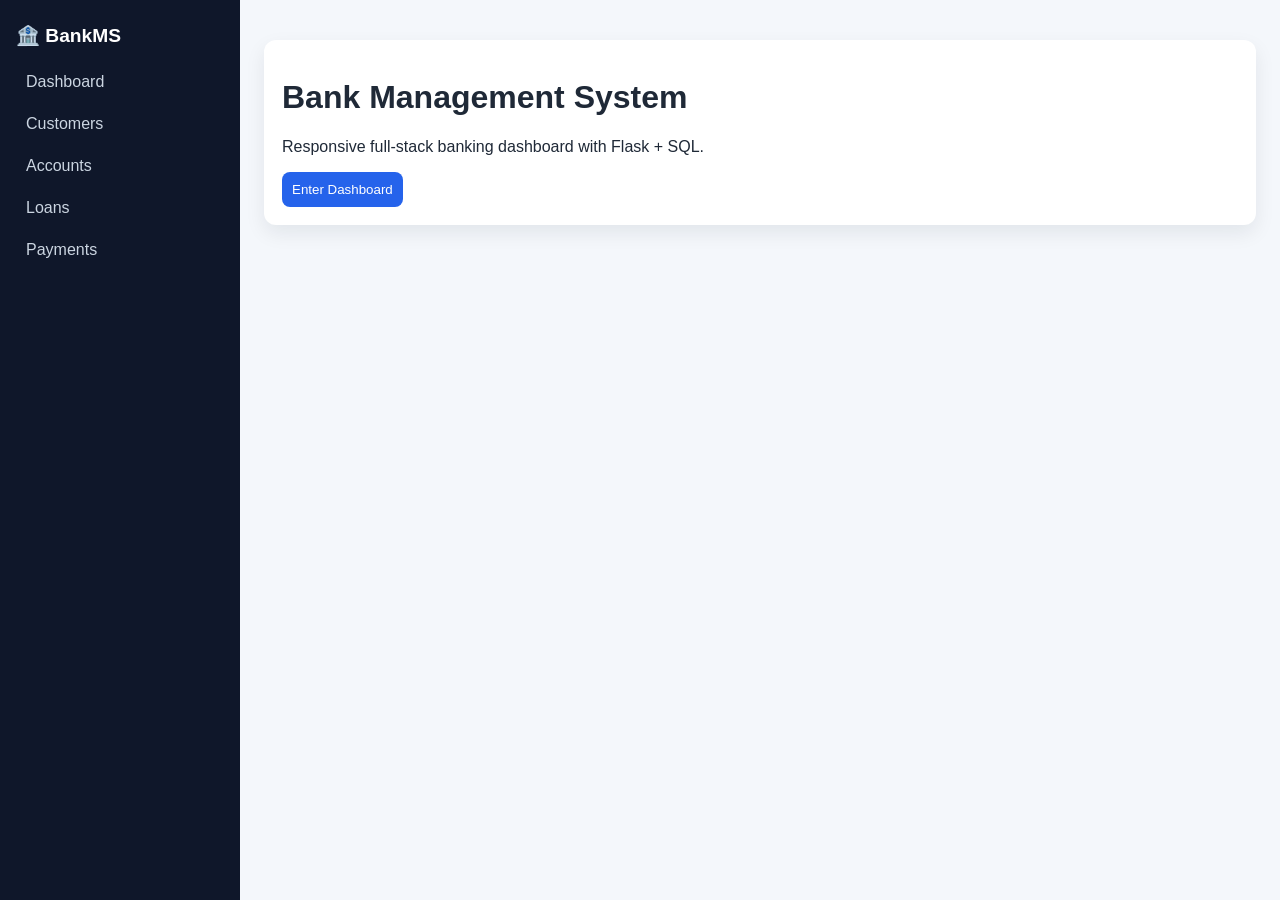
<file: frontend/index.html>
<!DOCTYPE html>
<html lang="en">
<head>
  <meta charset="UTF-8" />
  <meta name="viewport" content="width=device-width, initial-scale=1.0" />
  <title>Bank Management System</title>
  <link rel="stylesheet" href="css/styles.css" />
</head>
<body>
  <div class="layout">
    <aside class="sidebar">
      <h2>🏦 BankMS</h2>
      <nav class="nav">
        <a href="dashboard.html">Dashboard</a>
        <a href="customers.html">Customers</a>
        <a href="accounts.html">Accounts</a>
        <a href="loans.html">Loans</a>
        <a href="payments.html">Payments</a>
      </nav>
    </aside>
    <main class="main">
      <div class="panel">
        <h1>Bank Management System</h1>
        <p>Responsive full-stack banking dashboard with Flask + SQL.</p>
        <a href="dashboard.html"><button>Enter Dashboard</button></a>
      </div>
    </main>
  </div>
</body>
</html>
</file>
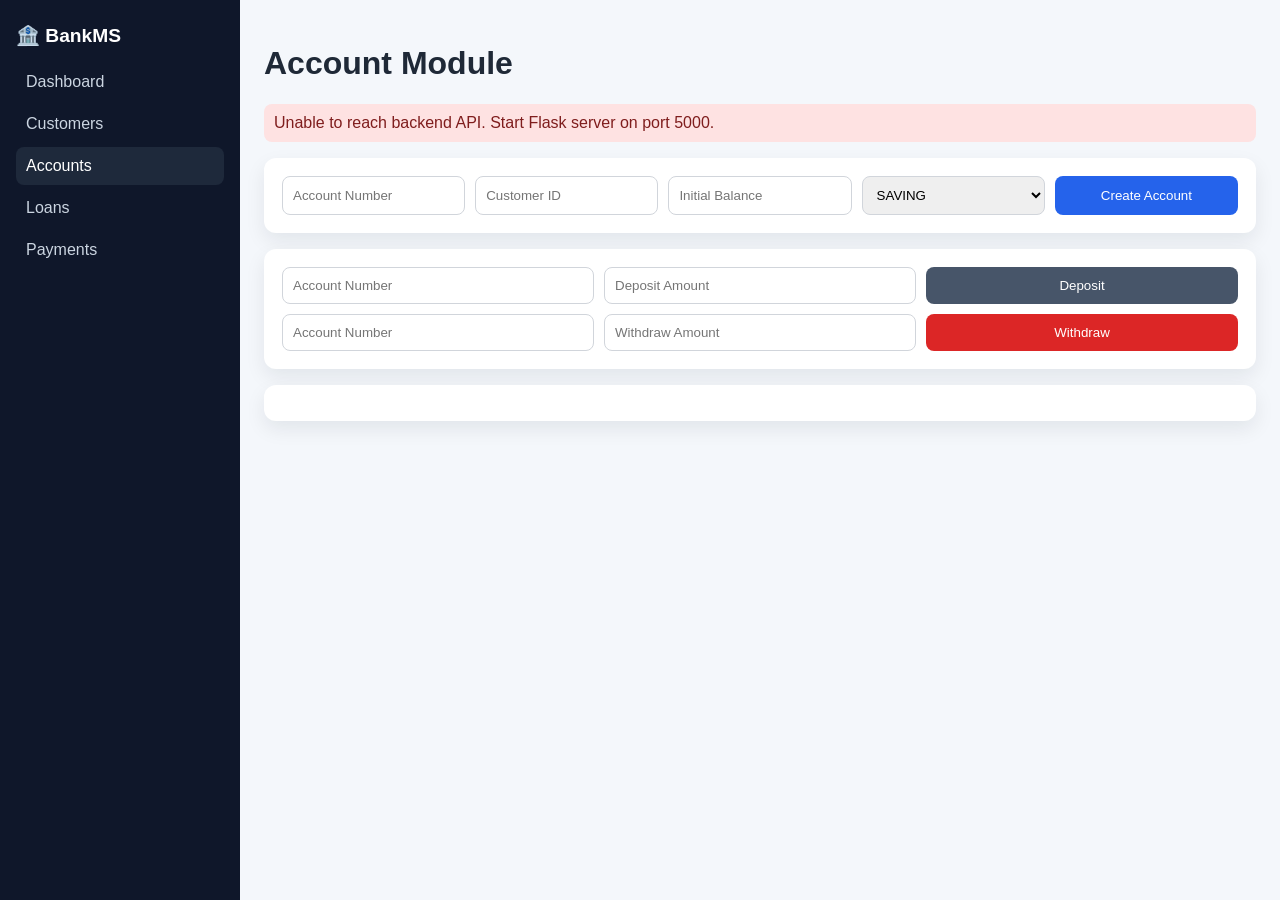
<file: frontend/accounts.html>
<!DOCTYPE html>
<html lang="en">
<head>
  <meta charset="UTF-8" />
  <meta name="viewport" content="width=device-width, initial-scale=1.0" />
  <title>Accounts</title>
  <link rel="stylesheet" href="css/styles.css" />
</head>
<body data-page="accounts">
  <div class="layout">
    <aside class="sidebar"><h2>🏦 BankMS</h2><nav class="nav">
      <a href="dashboard.html">Dashboard</a><a href="customers.html">Customers</a><a class="active" href="accounts.html">Accounts</a><a href="loans.html">Loans</a><a href="payments.html">Payments</a>
    </nav></aside>
    <main class="main">
      <h1>Account Module</h1>
      <div id="alert" class="alert"></div>
      <section class="panel">
        <form id="accountForm">
          <input name="account_no" placeholder="Account Number" required />
          <input name="cust_id" placeholder="Customer ID" required />
          <input name="balance" type="number" step="0.01" placeholder="Initial Balance" required />
          <select name="account_type"><option value="SAVING">SAVING</option><option value="CURRENT">CURRENT</option></select>
          <button type="submit">Create Account</button>
        </form>
      </section>
      <section class="panel">
        <form id="depositForm">
          <input name="account_no" placeholder="Account Number" required /><input name="amount" type="number" step="0.01" placeholder="Deposit Amount" required />
          <button type="submit" class="secondary">Deposit</button>
        </form>
        <form id="withdrawForm" style="margin-top:10px;">
          <input name="account_no" placeholder="Account Number" required /><input name="amount" type="number" step="0.01" placeholder="Withdraw Amount" required />
          <button type="submit" class="danger">Withdraw</button>
        </form>
      </section>
      <section class="panel"><div class="table-wrap"><table id="accountTable"></table></div></section>
    </main>
  </div>
  <script src="js/app.js"></script>
</body>
</html>
</file>
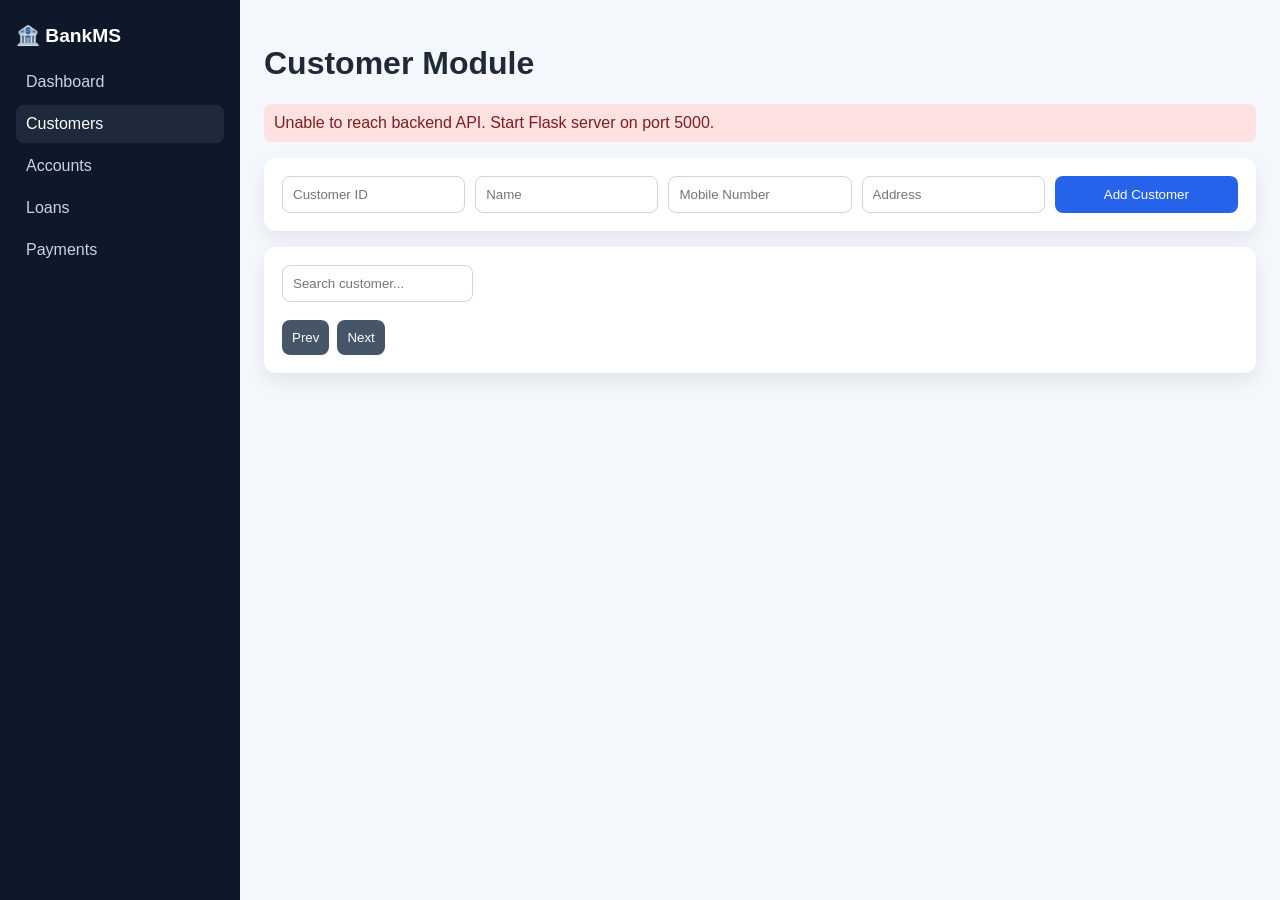
<file: frontend/customers.html>
<!DOCTYPE html>
<html lang="en">
<head>
  <meta charset="UTF-8" />
  <meta name="viewport" content="width=device-width, initial-scale=1.0" />
  <title>Customers</title>
  <link rel="stylesheet" href="css/styles.css" />
</head>
<body data-page="customers">
  <div class="layout">
    <aside class="sidebar"><h2>🏦 BankMS</h2><nav class="nav">
      <a href="dashboard.html">Dashboard</a><a class="active" href="customers.html">Customers</a><a href="accounts.html">Accounts</a><a href="loans.html">Loans</a><a href="payments.html">Payments</a>
    </nav></aside>
    <main class="main">
      <h1>Customer Module</h1>
      <div id="alert" class="alert"></div>
      <section class="panel">
        <form id="customerForm">
          <input name="cust_id" placeholder="Customer ID" required />
          <input name="name" placeholder="Name" required />
          <input name="mobile_no" placeholder="Mobile Number" required />
          <input name="address" placeholder="Address" required />
          <button type="submit">Add Customer</button>
        </form>
      </section>
      <section class="panel">
        <div class="toolbar"><input id="searchInput" placeholder="Search customer..." /></div>
        <div class="table-wrap"><table id="customerTable"></table></div>
        <div class="pagination"><button id="prevPage" class="secondary">Prev</button><button id="nextPage" class="secondary">Next</button></div>
      </section>
    </main>
  </div>
  <script src="js/app.js"></script>
</body>
</html>
</file>
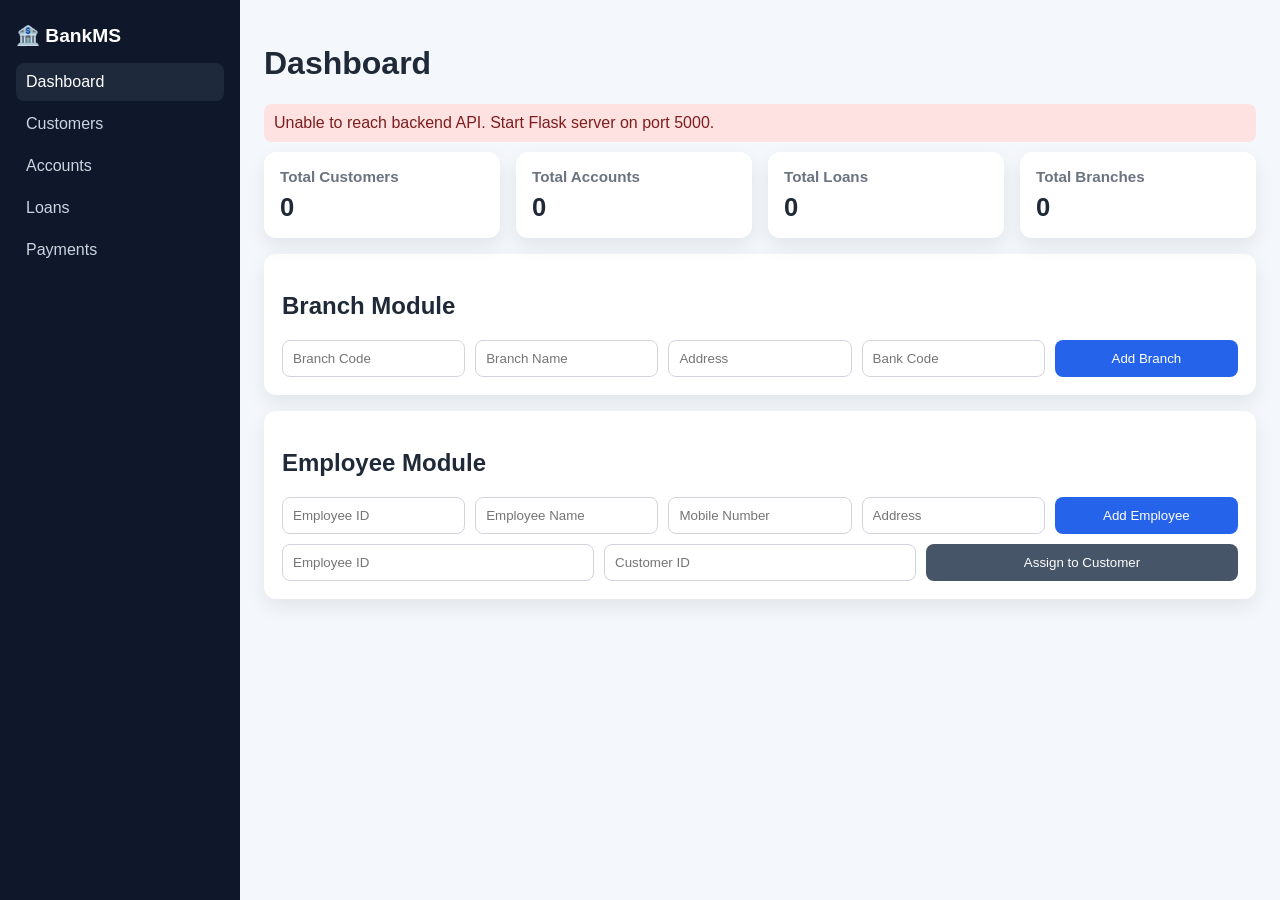
<file: frontend/dashboard.html>
<!DOCTYPE html>
<html lang="en">
<head>
  <meta charset="UTF-8" />
  <meta name="viewport" content="width=device-width, initial-scale=1.0" />
  <title>Dashboard</title>
  <link rel="stylesheet" href="css/styles.css" />
</head>
<body data-page="dashboard">
  <div class="layout">
    <aside class="sidebar">
      <h2>🏦 BankMS</h2>
      <nav class="nav">
        <a class="active" href="dashboard.html">Dashboard</a>
        <a href="customers.html">Customers</a>
        <a href="accounts.html">Accounts</a>
        <a href="loans.html">Loans</a>
        <a href="payments.html">Payments</a>
      </nav>
    </aside>
    <main class="main">
      <h1>Dashboard</h1>
      <div id="alert" class="alert"></div>
      <section class="card-grid">
        <div class="card"><h3>Total Customers</h3><p id="total_customers">0</p></div>
        <div class="card"><h3>Total Accounts</h3><p id="total_accounts">0</p></div>
        <div class="card"><h3>Total Loans</h3><p id="total_loans">0</p></div>
        <div class="card"><h3>Total Branches</h3><p id="total_branches">0</p></div>
      </section>
      <section class="panel">
        <h2>Branch Module</h2>
        <form id="branchForm">
          <input name="branch_code" placeholder="Branch Code" required />
          <input name="branch_name" placeholder="Branch Name" required />
          <input name="address" placeholder="Address" required />
          <input name="bank_code" placeholder="Bank Code" required />
          <button type="submit">Add Branch</button>
        </form>
        <div class="table-wrap"><table id="branchTable"></table></div>
      </section>
      <section class="panel">
        <h2>Employee Module</h2>
        <form id="employeeForm">
          <input name="emp_id" placeholder="Employee ID" required />
          <input name="emp_name" placeholder="Employee Name" required />
          <input name="mobile_no" placeholder="Mobile Number" required />
          <input name="address" placeholder="Address" required />
          <button type="submit">Add Employee</button>
        </form>
        <form id="assignForm" style="margin-top:10px;">
          <input name="emp_id" placeholder="Employee ID" required />
          <input name="cust_id" placeholder="Customer ID" required />
          <button type="submit" class="secondary">Assign to Customer</button>
        </form>
        <div class="table-wrap"><table id="employeeTable"></table></div>
      </section>
    </main>
  </div>
  <script src="js/app.js"></script>
</body>
</html>
</file>
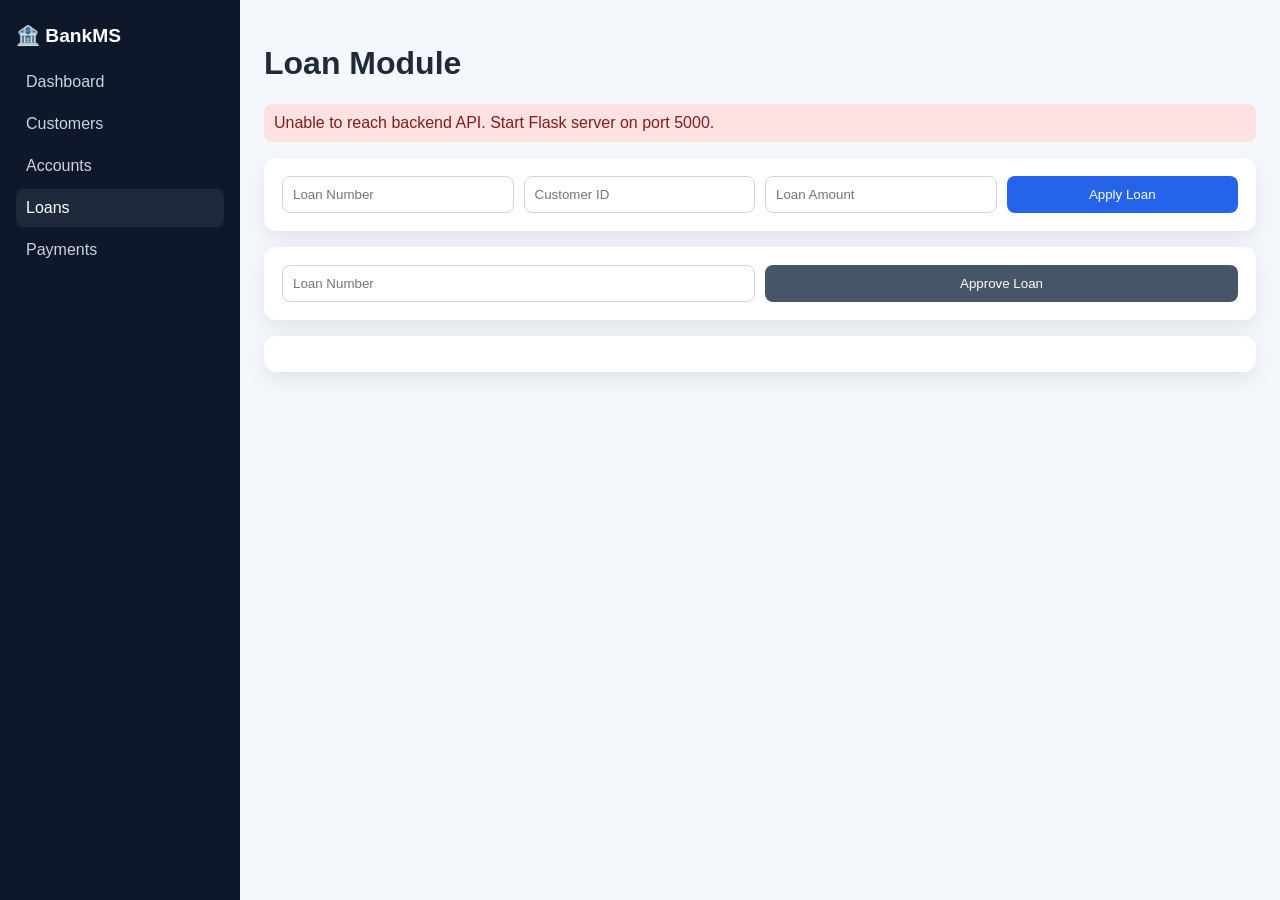
<file: frontend/loans.html>
<!DOCTYPE html>
<html lang="en">
<head>
  <meta charset="UTF-8" />
  <meta name="viewport" content="width=device-width, initial-scale=1.0" />
  <title>Loans</title>
  <link rel="stylesheet" href="css/styles.css" />
</head>
<body data-page="loans">
  <div class="layout">
    <aside class="sidebar"><h2>🏦 BankMS</h2><nav class="nav">
      <a href="dashboard.html">Dashboard</a><a href="customers.html">Customers</a><a href="accounts.html">Accounts</a><a class="active" href="loans.html">Loans</a><a href="payments.html">Payments</a>
    </nav></aside>
    <main class="main">
      <h1>Loan Module</h1>
      <div id="alert" class="alert"></div>
      <section class="panel">
        <form id="loanForm">
          <input name="loan_no" placeholder="Loan Number" required />
          <input name="cust_id" placeholder="Customer ID" required />
          <input name="amount" type="number" step="0.01" placeholder="Loan Amount" required />
          <button type="submit">Apply Loan</button>
        </form>
      </section>
      <section class="panel">
        <form id="approveLoanForm">
          <input name="loan_no" placeholder="Loan Number" required />
          <button type="submit" class="secondary">Approve Loan</button>
        </form>
      </section>
      <section class="panel"><div class="table-wrap"><table id="loanTable"></table></div></section>
    </main>
  </div>
  <script src="js/app.js"></script>
</body>
</html>
</file>
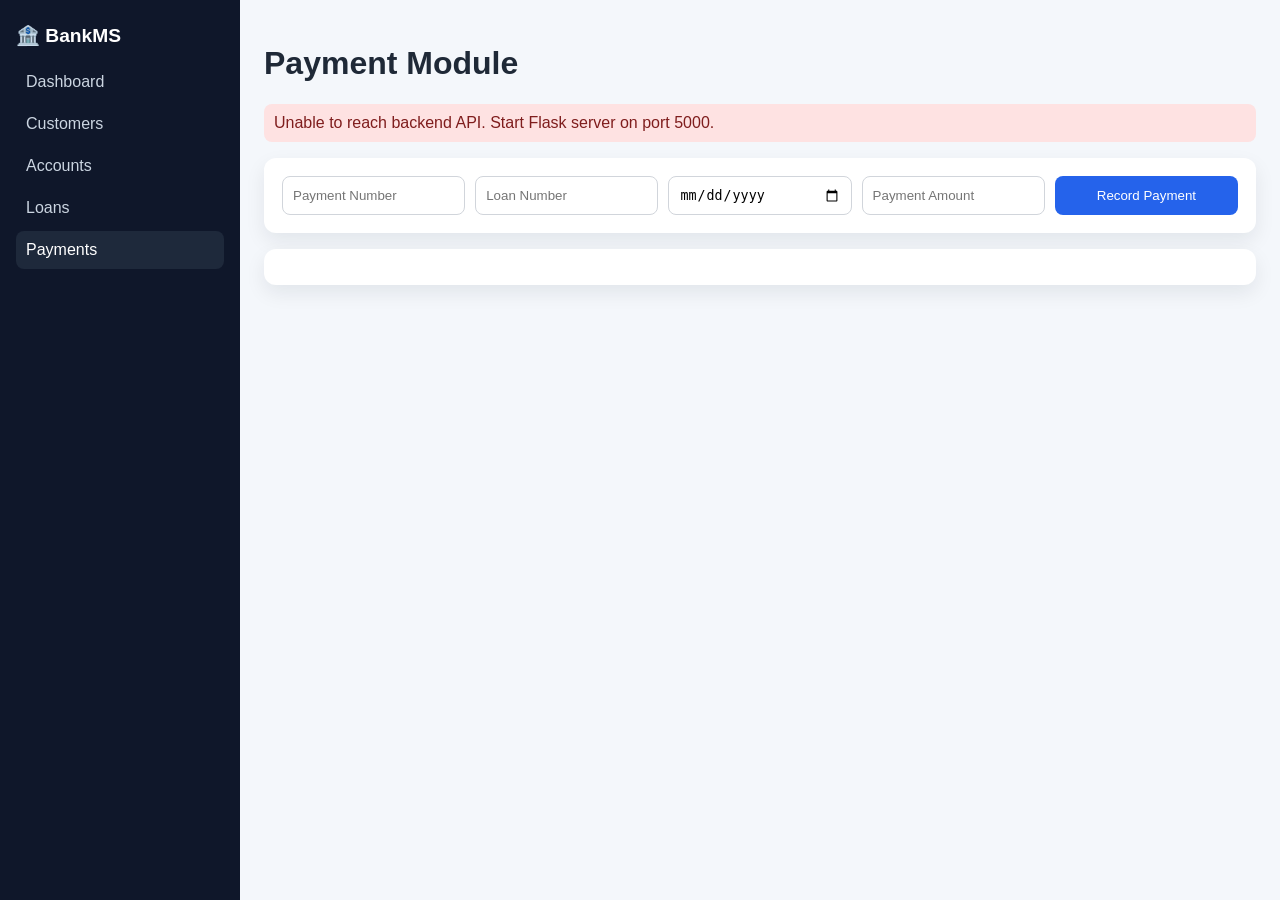
<file: frontend/payments.html>
<!DOCTYPE html>
<html lang="en">
<head>
  <meta charset="UTF-8" />
  <meta name="viewport" content="width=device-width, initial-scale=1.0" />
  <title>Payments</title>
  <link rel="stylesheet" href="css/styles.css" />
</head>
<body data-page="payments">
  <div class="layout">
    <aside class="sidebar"><h2>🏦 BankMS</h2><nav class="nav">
      <a href="dashboard.html">Dashboard</a><a href="customers.html">Customers</a><a href="accounts.html">Accounts</a><a href="loans.html">Loans</a><a class="active" href="payments.html">Payments</a>
    </nav></aside>
    <main class="main">
      <h1>Payment Module</h1>
      <div id="alert" class="alert"></div>
      <section class="panel">
        <form id="paymentForm">
          <input name="payment_no" placeholder="Payment Number" required />
          <input name="loan_no" placeholder="Loan Number" required />
          <input name="payment_date" type="date" required />
          <input name="payment_amount" type="number" step="0.01" placeholder="Payment Amount" required />
          <button type="submit">Record Payment</button>
        </form>
      </section>
      <section class="panel"><div class="table-wrap"><table id="paymentTable"></table></div></section>
    </main>
  </div>
  <script src="js/app.js"></script>
</body>
</html>
</file>
<file: frontend/css/styles.css>
:root {
  --bg: #f4f7fb;
  --panel: #ffffff;
  --primary: #2563eb;
  --text: #1f2937;
  --muted: #6b7280;
  --danger: #dc2626;
  --success: #16a34a;
}
* { box-sizing: border-box; }
body {
  margin: 0;
  font-family: Inter, Arial, sans-serif;
  background: var(--bg);
  color: var(--text);
}
.layout { display: flex; min-height: 100vh; }
.sidebar {
  width: 240px;
  background: #0f172a;
  color: #fff;
  padding: 24px 16px;
}
.sidebar h2 { margin-top: 0; font-size: 1.2rem; }
.nav a {
  display: block;
  color: #cbd5e1;
  text-decoration: none;
  padding: 10px;
  border-radius: 8px;
  margin-bottom: 4px;
}
.nav a:hover, .nav a.active { background: #1e293b; color: #fff; }
.main { flex: 1; padding: 24px; }
.card-grid {
  display: grid;
  gap: 16px;
  grid-template-columns: repeat(auto-fit, minmax(180px, 1fr));
}
.card {
  background: var(--panel);
  border-radius: 12px;
  padding: 16px;
  box-shadow: 0 8px 20px rgba(15, 23, 42, 0.08);
}
.card h3 { margin: 0; font-size: 0.95rem; color: var(--muted); }
.card p { margin: 8px 0 0; font-size: 1.6rem; font-weight: 700; }
.panel {
  background: var(--panel);
  margin-top: 16px;
  border-radius: 12px;
  padding: 18px;
  box-shadow: 0 8px 20px rgba(15, 23, 42, 0.08);
}
form {
  display: grid;
  grid-template-columns: repeat(auto-fit, minmax(180px, 1fr));
  gap: 10px;
}
input, select, button {
  padding: 10px;
  border-radius: 8px;
  border: 1px solid #d1d5db;
}
button { background: var(--primary); color: #fff; border: none; cursor: pointer; }
button.secondary { background: #475569; }
button.danger { background: var(--danger); }
.table-wrap { overflow-x: auto; }
table { width: 100%; border-collapse: collapse; }
th, td { padding: 10px; border-bottom: 1px solid #e5e7eb; text-align: left; }
.alert { padding: 10px; border-radius: 8px; margin: 10px 0; display: none; }
.alert.success { background: #dcfce7; color: #14532d; }
.alert.error { background: #fee2e2; color: #7f1d1d; }
.toolbar { display: flex; justify-content: space-between; gap: 8px; margin-bottom: 8px; flex-wrap: wrap; }
.pagination { margin-top: 10px; display: flex; gap: 8px; }
@media (max-width: 900px) {
  .layout { flex-direction: column; }
  .sidebar { width: 100%; }
}
</file>
